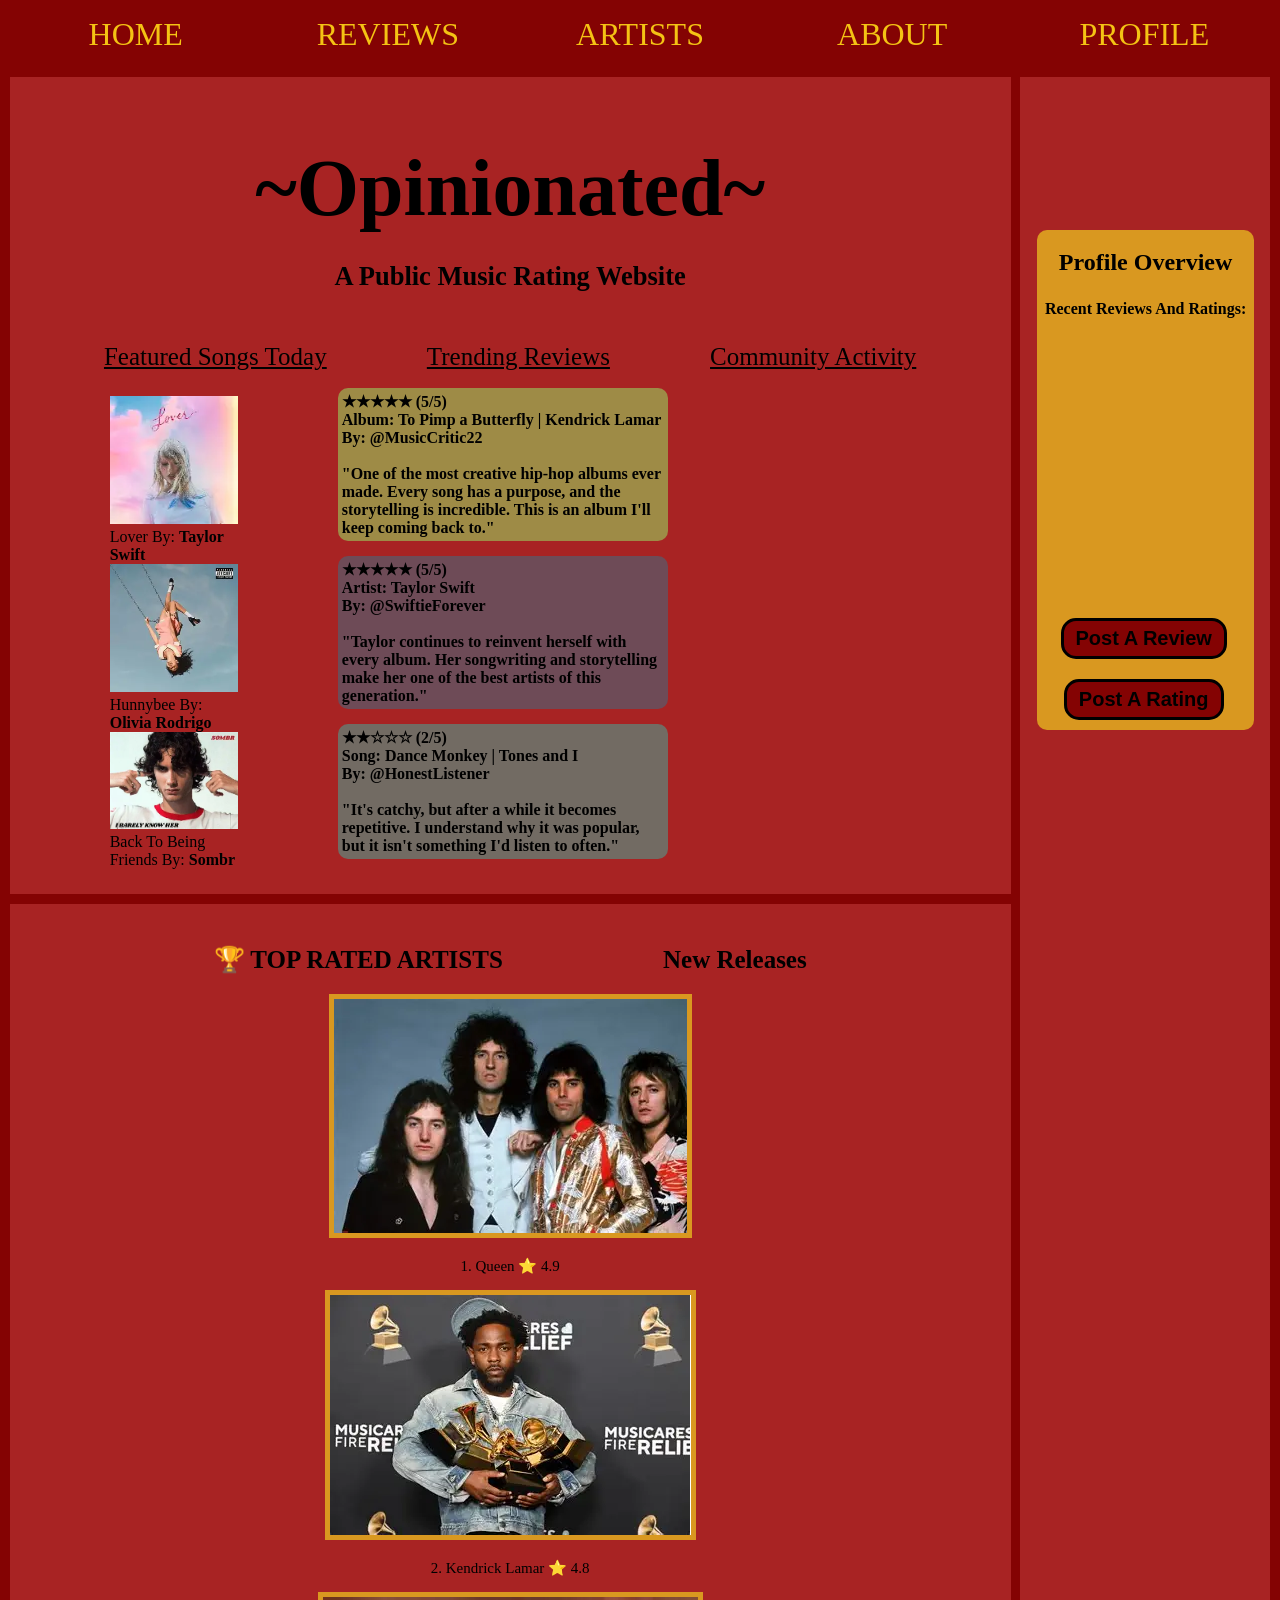
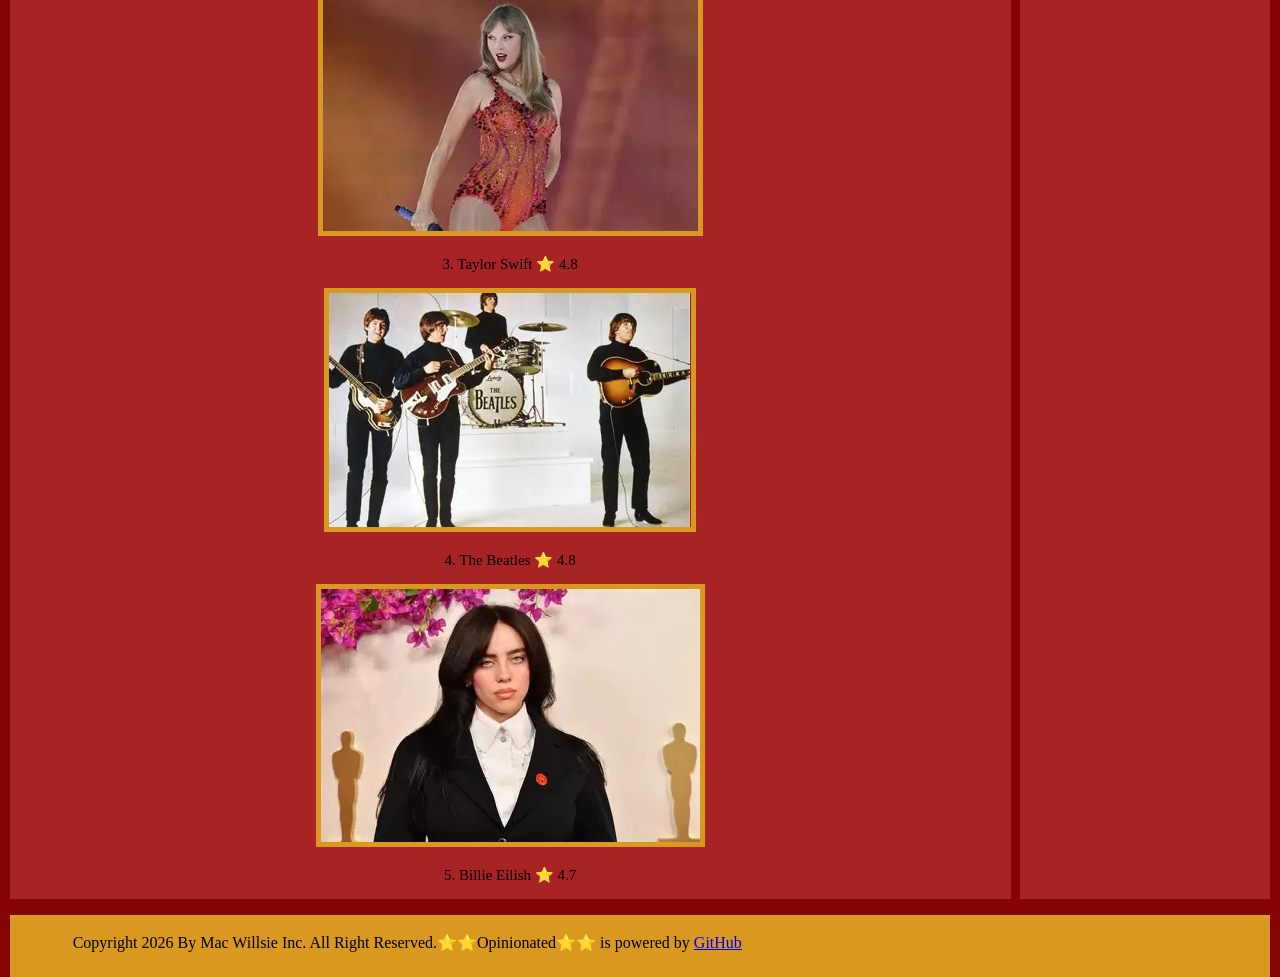
<file: index.html>
<!doctype html>
<html lang="en-US">

    <head>
        <link rel="stylesheet" href="style.css">
        <link rel="icon" href="music2.webp" type = "image/x-icon" />
<meta charset="utf-8">
<title>Opinionated</title>
    </head>

    <body>


<nav>
<ul>

    <li><a href = "index.html">Home</a></li>
    <li><a href = "Reviews.html">Reviews</a></li>
    <li><a href = "Artists.html">Artists</a></li>
    <li><a href = "About.html">About</a></li>
    <li><a href = "Profile.html">Profile</a></li>
</ul>
</nav>

<main>
<article>

<h1 class="Huge">~Opinionated~</h1>
<h3>A Public Music Rating Website</h3>
<div class="Feature">
<p>Featured Songs Today</p>
<P>Trending Reviews</P>
<p>Community Activity</p>
</div>
<div class="together">
<div class="Today">
<img src="lover.webp" alt="Peacock Photo" class="love"><figcaption>Lover By: <strong>Taylor Swift</strong></figcaption>
<img src="download.webp" alt="Flamingo Photo" class="love1"><figcaption>Hunnybee By: <strong>Olivia Rodrigo</strong></figcaption>
<img src="sombr.webp" alt="Flamingo Photo" class="love2"><figcaption>Back To Being Friends By: <strong>Sombr</strong></figcaption>
</div>

<div class="review">
    <h5 class="onee">
★★★★★ (5/5)<br>
Album: To Pimp a Butterfly | Kendrick Lamar<br>
By: @MusicCritic22<br><br>

"One of the most creative hip-hop albums ever made.
Every song has a purpose, and the storytelling is incredible.
 This is an album I'll keep coming back to."</h5>
 <h5 class="twoo">★★★★★ (5/5)<br>
Artist: Taylor Swift<br>
By: @SwiftieForever<br><br>

"Taylor continues to reinvent herself with every album. Her songwriting and storytelling make her one of the best artists of this generation."</h5>
<h5 class="threee">★★☆☆☆ (2/5)<br>
Song: Dance Monkey | Tones and I<br>
By: @HonestListener<br><br>

"It's catchy, but after a while it becomes repetitive. I understand why it was popular, but it isn't something I'd listen to often."</h5>

</div>
</div>

<h6 class="Line"> Secret </h6>
<div class="group">
    <h5 class="name">🏆 TOP RATED ARTISTS<h5>
        <h5 class="name">New Releases</h5>
        </div>
        <div class="Filler">
            <div class="Queen">
            <img src="queen.webp" alt="Queen">
            <p>1. Queen              ⭐ 4.9 </p>
            </div>
<div class="Lamar">
            <img src="Lamar.webp" alt="Kendrick Lamar">
            <p>2. Kendrick Lamar     ⭐ 4.8</p>
</div>
<div class="Taylor">
            <img src="taylor.webp" alt="Taylor Swift">
            <p>3. Taylor Swift       ⭐ 4.8</p>
</div>
<div class="Beatles">
            <img src="beatle.webp" alt="The Beatles">
            <p>4. The Beatles        ⭐ 4.8</p>
</div>
<div class="Billie">
            <img src="billie.webp" alt="Billie Eilish">
            <p>5. Billie Eilish      ⭐ 4.7</p>
</div>
</div>




</article>

<aside>
    <p> </p>
</aside>
<div class ="second">
    <h3>Profile Overview</h3>
    <h4>Recent Reviews And Ratings:</h4>
    <div class="them">
    <button>
        Post A Review
    </button>
     <button>
        Post A Rating
    </button>
    </div>
</div>


</main>
<footer>
    <p><br>Copyright 2026 By Mac Willsie Inc. All Right Reserved.⭐⭐Opinionated⭐⭐ is powered by <a href="https://github.com/" target="_blank">GitHub</a></p>
</footer>
    </body>

</html>
</file>
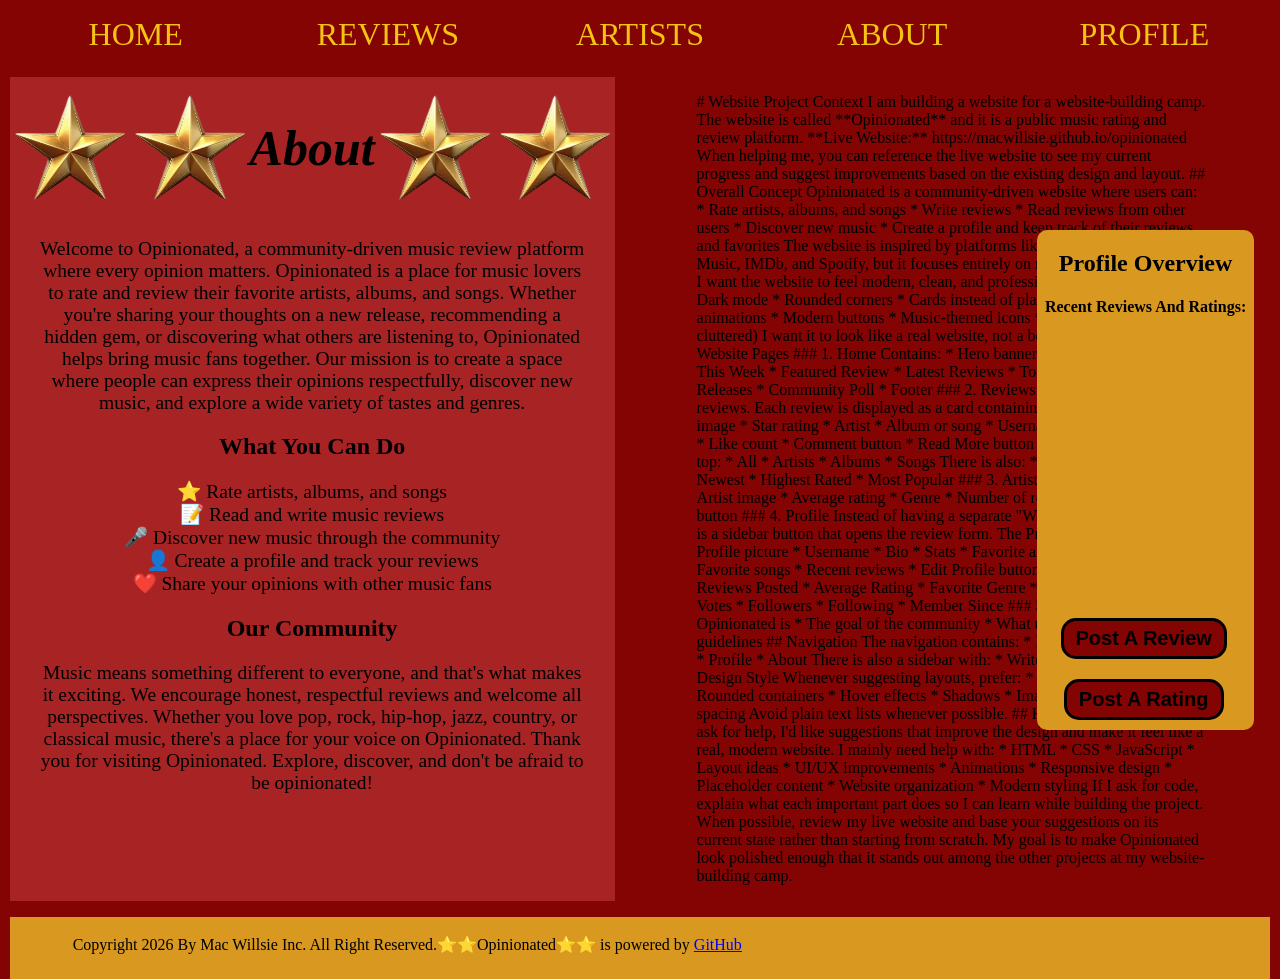
<file: About.html>
<!doctype html>
<html lang="en-US">

    <head>
        <link rel="stylesheet" href="style.css">
        <link rel="icon" href="music2.webp" type = "image/x-icon" />
<meta charset="utf-8">
<title>About | Opinionated</title>
    </head>
    <body>
<nav>
<ul>

    <li><a href = "index.html">Home</a></li>
    <li><a href = "Reviews.html">Reviews</a></li>
    <li><a href = "Artists.html">Artists</a></li>
    <li><a href = "About.html">About</a></li>
    <li><a href = "Profile.html">Profile</a></li>
</ul>
</nav>

<main>
<article>

<div class="Topic">
    <div class = "Stars">
        <img src="star-removebg-preview.png" alt="star1">
        <img src="star-removebg-preview.png" alt="star2">
        <h1>About</h1>
        <img src="star-removebg-preview.png" alt="star3">
        <img src="star-removebg-preview.png" alt="star4">
        </div>
</div>
        <p class="textt">Welcome to Opinionated, a community-driven music review platform where every opinion matters.

Opinionated is a place for music lovers to rate and review their favorite artists, albums, and songs. Whether you're sharing your thoughts on a new release, recommending a hidden gem, or discovering what others are listening to, Opinionated helps bring music fans together.

Our mission is to create a space where people can express their opinions respectfully, discover new music, and explore a wide variety of tastes and genres.</p>
<h2>What You Can Do</h2>
   
   
<p class="textt"> 
⭐ Rate artists, albums, and songs<br>
📝 Read and write music reviews<br>
🎤 Discover new music through the community<br>
👤 Create a profile and track your reviews<br>
❤️ Share your opinions with other music fans
</p>

<h2>Our Community</h2>
<p class="textt">Music means something different to everyone, and that's what makes it exciting. We encourage honest, respectful reviews and welcome all perspectives. Whether you love pop, rock, hip-hop, jazz, country, or classical music, there's a place for your voice on Opinionated.

Thank you for visiting Opinionated. Explore, discover, and don't be afraid to be opinionated!</p>
</article>

<aside>
    <p></p>
</aside>
<div class ="second">
    <h2 class="Special">Profile Overview</h2>
    <h4>Recent Reviews And Ratings:</h4>
    <div class="them">
    <button>
        Post A Review
    </button>
     <button>
        Post A Rating
    </button>
    </div>
</div>
<p># Website Project Context

I am building a website for a website-building camp. The website is called **Opinionated** and it is a public music rating and review platform.

**Live Website:** https://macwillsie.github.io/opinionated

When helping me, you can reference the live website to see my current progress and suggest improvements based on the existing design and layout.

## Overall Concept

Opinionated is a community-driven website where users can:

* Rate artists, albums, and songs
* Write reviews
* Read reviews from other users
* Discover new music
* Create a profile and keep track of their reviews and favorites

The website is inspired by platforms like Letterboxd, Rate Your Music, IMDb, and Spotify, but it focuses entirely on music.

## Style & Theme

I want the website to feel modern, clean, and professional.

Design goals:

* Dark mode
* Rounded corners
* Cards instead of plain lists
* Smooth hover animations
* Modern buttons
* Music-themed icons
* Lots of spacing (not cluttered)

I want it to look like a real website, not a beginner HTML project.

## Website Pages

### 1. Home

Contains:

* Hero banner
* Search bar
* Trending This Week
* Featured Review
* Latest Reviews
* Top Rated Artists
* New Releases
* Community Poll
* Footer

### 2. Reviews

Shows all community reviews.

Each review is displayed as a card containing:

* Album cover or artist image
* Star rating
* Artist
* Album or song
* Username
* Date
* Review text
* Like count
* Comment button
* Read More button

There are filters at the top:

* All
* Artists
* Albums
* Songs

There is also:

* Search bar
* Sort by Newest
* Highest Rated
* Most Popular

### 3. Artists

Displays artists with:

* Artist image
* Average rating
* Genre
* Number of reviews
* View Artist button

### 4. Profile

Instead of having a separate "Write a Review" page, there is a sidebar button that opens the review form.

The Profile page includes:

* Profile picture
* Username
* Bio
* Stats
* Favorite artists
* Favorite albums
* Favorite songs
* Recent reviews
* Edit Profile button

Example stats:

* Reviews Posted
* Average Rating
* Favorite Genre
* Favorite Artist
* Helpful Votes
* Followers
* Following
* Member Since

### 5. About

Explains:

* What Opinionated is
* The goal of the community
* What users can do
* Community guidelines

## Navigation

The navigation contains:

* Home
* Reviews
* Artists
* Profile
* About

There is also a sidebar with:

* Write a Review
* Search

## Design Style

Whenever suggesting layouts, prefer:

* Cards
* Sections
* Rounded containers
* Hover effects
* Shadows
* Images
* Icons
* Modern spacing

Avoid plain text lists whenever possible.

## Help I Want

Whenever I ask for help, I'd like suggestions that improve the design and make it feel like a real, modern website.

I mainly need help with:

* HTML
* CSS
* JavaScript
* Layout ideas
* UI/UX improvements
* Animations
* Responsive design
* Placeholder content
* Website organization
* Modern styling

If I ask for code, explain what each important part does so I can learn while building the project.

When possible, review my live website and base your suggestions on its current state rather than starting from scratch.

My goal is to make Opinionated look polished enough that it stands out among the other projects at my website-building camp.
</p>
    </main>
    <footer>
    <p><br>Copyright 2026 By Mac Willsie Inc. All Right Reserved.⭐⭐Opinionated⭐⭐ is powered by <a href="https://github.com/" target="_blank">GitHub</a></p>
</footer>
    </body>
    </html>
</file>
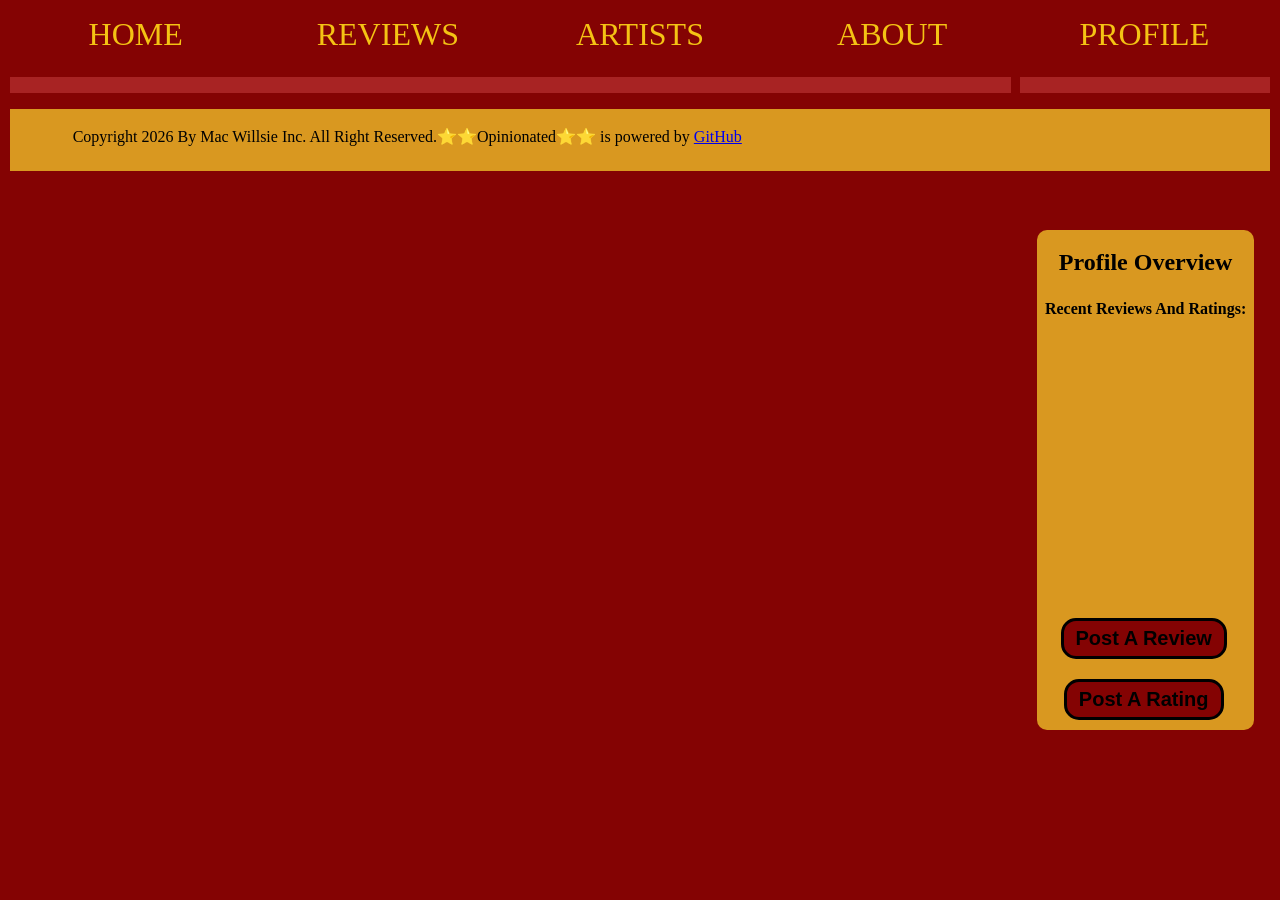
<file: Artists.html>
<!doctype html>
<html lang="en-US">

    <head>
        <link rel="stylesheet" href="style.css">
        <link rel="icon" href="music2.webp" type = "image/x-icon" />
<meta charset="utf-8">
<title>Artists | Opinionated</title>
    </head>
    <body>

<nav>
<ul>

    <li><a href = "index.html">Home</a></li>
    <li><a href = "Reviews.html">Reviews</a></li>
    <li><a href = "Artists.html">Artists</a></li>
    <li><a href = "About.html">About</a></li>
    <li><a href = "Profile.html">Profile</a></li>
</ul>
</nav>

<main>

<article>

   


</article>

<aside>
    <p> </p>
</aside>
<div class ="second">
    <h3>Profile Overview</h3>
    <h4>Recent Reviews And Ratings:</h4>
    <div class="them">
    <button>
        Post A Review
    </button>
     <button>
        Post A Rating
    </button>
    </div>
</div>

</main>
<footer>
    <p><br>Copyright 2026 By Mac Willsie Inc. All Right Reserved.⭐⭐Opinionated⭐⭐ is powered by <a href="https://github.com/" target="_blank">GitHub</a></p>
</footer>
    </body>
    </html>
</file>
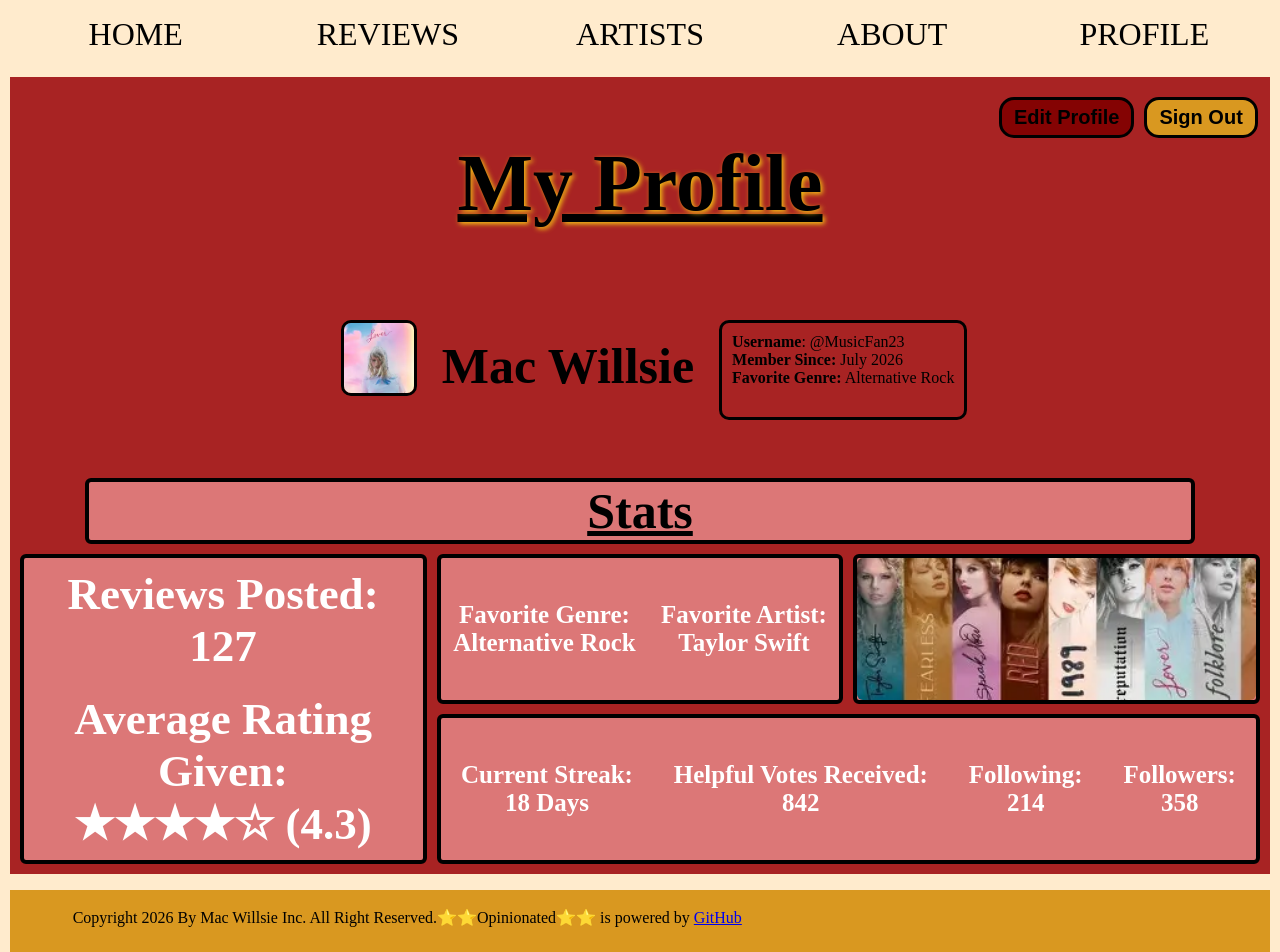
<file: Profile.html>
<!doctype html>
<html lang="en-US">

    <head>
        <link rel="stylesheet" href="style.css">
        <link rel="icon" href="music2.webp" type = "image/x-icon" />
<meta charset="utf-8">
<title>Profile | Opinionated</title>
    </head>

<body class="profilee">
<nav>
<ul>

    <li><a href = "index.html">Home</a></li>
    <li><a href = "Reviews.html">Reviews</a></li>
    <li><a href = "Artists.html">Artists</a></li>
    <li><a href = "About.html">About</a></li>
    <li><a href = "Profile.html">Profile</a></li>
</ul>
</nav>

<main>
<article>
    <div class="buttons">
        <button>Edit Profile</button>
        <button class="uhh">Sign Out</button>
        </div>
    <h1  class="specific">My Profile</h1>
    
<div class="me">
    <img src="lover.webp" alt="Profile Picture">
 <h1>Mac Willsie</h1>
 
 

<p class="info"><strong>Username</strong>: @MusicFan23<br>
          <strong>Member Since:</strong> July 2026<br>
          <strong>Favorite Genre:</strong> Alternative Rock</p>
</div>
          

<h2 class="Stats">Stats</h2>

<div class="grid-container">
  <div class="item item1">
    <div class="text-block"><strong>Reviews Posted: </strong><br>
127</div>
    <div class="text-block"><strong>Average Rating Given:</strong><br>
★★★★☆ (4.3)</div>
    </div>
  <div class="item item2">

<div class="text-block1"><strong>Favorite Genre:</strong><br>
Alternative Rock</div>
    <div class="text-block1"><strong>Favorite Artist:</strong><br>
Taylor Swift</div>

  </div>
  <div class="item item3"><img src="taytay.webp" alt="Taylor Swift" class="grid-image"></div>
  <div class="item item4">

<div class="text-block2"><strong>Current Streak:</strong><br>
18 Days</div>
    <div class="text-block2"><strong>Helpful Votes Received:</strong><br>
842</div>
<div class="text-block2"><strong>Following:</strong><br>
214</div>
    <div class="text-block2"><strong>Followers:</strong><br>
358</div>

  </div>
</div>


        </article>




</main>

<footer>
    <p><br>Copyright 2026 By Mac Willsie Inc. All Right Reserved.⭐⭐Opinionated⭐⭐ is powered by <a href="https://github.com/" target="_blank">GitHub</a></p>
</footer>

</body>

    </html>
</file>
<file: style.css>
body{
    background-color: rgb(132, 3, 3);
}
nav ul {
  padding: 0;
  list-style-type: none;
  display: flex;
  color: rgb(228, 188, 93);
  height:45px;
}

nav li {
  text-align: center;
  flex: 1;
}

nav a {
  font-size: 32px;
  text-transform: uppercase;
  text-decoration: none;
  color: rgb(244, 195, 20);
  transition: transform 0.3s ease, color 0.3s ease;
}

nav a:hover,
nav a:focus {
    transition: all 0.25s ease;
  color: rgb(0, 0, 0);
  font-size: 38px;
  background-color: rgb(220, 119, 119);
  border-radius: 5px;
  padding: 7px;
  box-shadow: 4px 4px 8px rgba(0, 0, 0, 0.3);
}

body {
  width: 98.5%;
  min-width: 800px;
  margin: 0 auto;
}

article{
    flex:4;
     background-color: rgb(168, 35, 35);
}

aside{
    flex: 1;
    justify-content: center;
   background-color: rgb(168, 35, 35);
   
}

main {
    display: flex;
    gap: 0.75%;
}

h1{
    text-align: center;
    font-size: 50px;
}

h3,
h2,
h4{
    text-align: center;
}

.Topic{
font-style:italic;
}

.Stars{
    display:flex;
    align-items: center;
    justify-content: center;
    img{
        width: 120px;
    }
}

.Feature{
    display: flex;
    font-size: 25px;
    justify-content: center;
    align-items: center;
    text-decoration: underline;
}

p{
    margin-left: 5%;
    margin-right: 5%;
}

.second{
    text-align:center;
  position: fixed;
  top: 50%;
  transform: translateY(-44%); /* center vertically */
  right: 0;
  border-radius: 10px;
background-color: rgb(217, 152, 32);
height:500px;
margin-right:2%;
width: 17%;

h3{
    font-size: 24px;
    margin-top: 19px;
}

}

.profilee{
background-color: blanchedalmond;

nav a{
color: rgb(0, 0, 0);
}

nav a:hover,
nav a:focus {
  background-color: rgb(146, 135, 118);
}

}

.textt{
    font-size: 19.5px;
    text-indent: 33px;
    text-align: center;
    text-indent: 0%;
}

.two{
    display:flex;
    justify-content: center;
}

h2{
    margin-left: 75px;
    margin-right: 75px;
}

footer{
    background-color:rgb(217, 152, 32) ;
    height: 62px;
}

.three{
    font-size: 19.5px;
    text-indent: 33px;
    display:flex;
    max-width: 600px;  
}

.Special{
     margin-left: 0px;
    margin-right: 0px;
}

.Huge{
font-size: 80px;
margin-bottom: 10px;
}

h3{
font-size: 26.5px;

}

.me{
    justify-content: center;
    display: flex;


img{
    border: 3px solid #000000; /* width, style, and color */
  border-radius: 10px;
    height:70px;
    margin-top: 25px;
    margin-right: 2%;
    margin-left: 40px;
}

}

.Today{
    margin-left: 10%;
margin-bottom: 25px;
width: 10vw;
margin-right: 5%;

img{
    width: 100%;
}

}

h5{
    font-size: 16px;
}

.together{
    display: flex;
}

.review{
    margin-left: 5%;
    width: 33%;
    margin-top: -35px;
}

.specific{
text-shadow: 2px 2px 5px rgb(244, 195, 20);
font-size: 80px;
text-decoration: underline;
margin-top: 0%;
}

.info{
    margin-top: 25px;
    margin-left: 25px;
    border: 3px solid #000000; /* width, style, and color */
  border-radius: 10px;
  padding: 10px;
margin-right:12px
}

button{
     padding: 6px 12px;
    font-weight: 600;
    cursor: pointer;
    transition: all 0.25s ease;
    border-radius: 15px;
    font-size: 20px;
    border: 3px solid #000000; /* width, style, and color */
background-color: rgb(132, 3, 3);
margin-top: 20px;
scale: 1;
font-family: "Roboto Condensed", sans-serif;
}

.uhh{
    border-radius: 15px;
    font-size: 20px;
    border: 3px solid #000000; /* width, style, and color */
background-color: rgb(217, 152, 32);
margin-left: 10px;
margin-right: 0%;
}

button:hover,
button:focus{
    transform: translateY(-2px);
    box-shadow: 0 8px 18px rgba(0, 0, 0, 0.3);
    background-color: rgb(67, 7, 7);
    color: white;
    scale:1.2;
}

.uhh:hover,
.uhh:focus{
    background-color: rgb(127, 87, 13);
    color: white;
}

.buttons{
    display: flex;
    justify-content: flex-end;
    margin-right: 1%;
}

.onee{
    background-color: rgb(158, 139, 70);
    border-radius: 10px;
    padding: 4px;
    margin-bottom: 15px;
}

.twoo{
    background-color: rgb(110, 75, 87);
    border-radius: 10px;
    padding: 4px;
    margin-top: 0px;
    margin-bottom: 0px;
}

.threee{
    margin-top: 15px;
background-color: rgb(114, 107, 99);
border-radius: 10px;
padding: 4px;
}

.name{
    display: flex;
    font-size: 25px;
    justify-content: center;
    align-items: center;
    margin-bottom: 10px;
    margin-left: 8%;
    margin-right: 8%;
}

.group{
    display: flex;
    font-size: 25px;
    justify-content: center;
    align-items: center;
    margin-bottom: 10px;
}

.Filler{
    font-size: 15px;
    margin-top: 0px;
justify-content: center;
img{
    height: 120;
    border: 5px solid rgb(217, 152, 32); /* width, style, and color */
}

}

.love{
width: 125px;
}
.love1{
width: 125px;
}
.love2{
width: 125px;
}

.Line{
    width: 100%;
    background-color: rgb(132, 3, 3);
    height: 10px;
    font-size: 0px;
}

.Queen{
    text-align: center;
}

.Lamar{
    text-align: center;
}

.Taylor{
    text-align: center;
}

.Beatles{
    text-align: center;
}

.Billie{
    text-align: center;
}

.Stats{
    font-size: 50px;
    text-decoration: underline;
    background-color: rgb(220, 119, 119);
    border-radius: 6px;
    border: 4px solid #000000; /* width, style, and color */
    margin-bottom: 0px;
}

.grid-container {
  display: grid;
  grid-template-columns: repeat(3, 1fr); /* 3 equal columns */
  grid-template-rows: repeat(2, 150px);  /* 2 equal rows */
  gap: 10px;
    padding: 10px; /* Equal gap on edges */
  box-sizing: border-box; /* Ensures padding doesn't break layout */
}

.item {
  background: rgb(220, 119, 119);
  color: white;
  display: flex;
  align-items: center;
  justify-content: center;
  font-weight: bold;
  border-radius: 6px;
  overflow: hidden; /* Ensures image respects curves */
}

/* 1 col × 2 rows */
.item1 {
  grid-row: span 2;
  font-size: 45px;
  flex-direction: column; /* Stack children vertically */
  justify-content: space-around; /* Space them evenly */
  text-align: center;
  border: 4px solid #000000; /* width, style, and color */
}

/* 2 cols × 1 row */
.item4 {
  grid-column: span 2;
  border: 4px solid #000000; /* width, style, and color */
  font-size: 25px;
  flex-direction: row; /* Stack children vertically */
  justify-content: space-around; /* Space them evenly */
  text-align: center;
border: 4px solid #000000; /* width, style, and color */
}

.item2{
    font-size: 25px;
  flex-direction: row; /* Stack children vertically */
  justify-content: space-around; /* Space them evenly */
  text-align: center;
border: 4px solid #000000; /* width, style, and color */
}

.grid-image {
  width: 100%;
  height: 100%;
  object-fit: cover; /* Fill box, crop excess */
  border-radius: 6px; /* Keep curves */
}

.item3{
    border: 4px solid #000000; /* width, style, and color */
}

.them{
    width: 15vw;
    margin-left: 5%;
     position: absolute;
  bottom: 10px;   
  color: #000000;  
}
</file>
